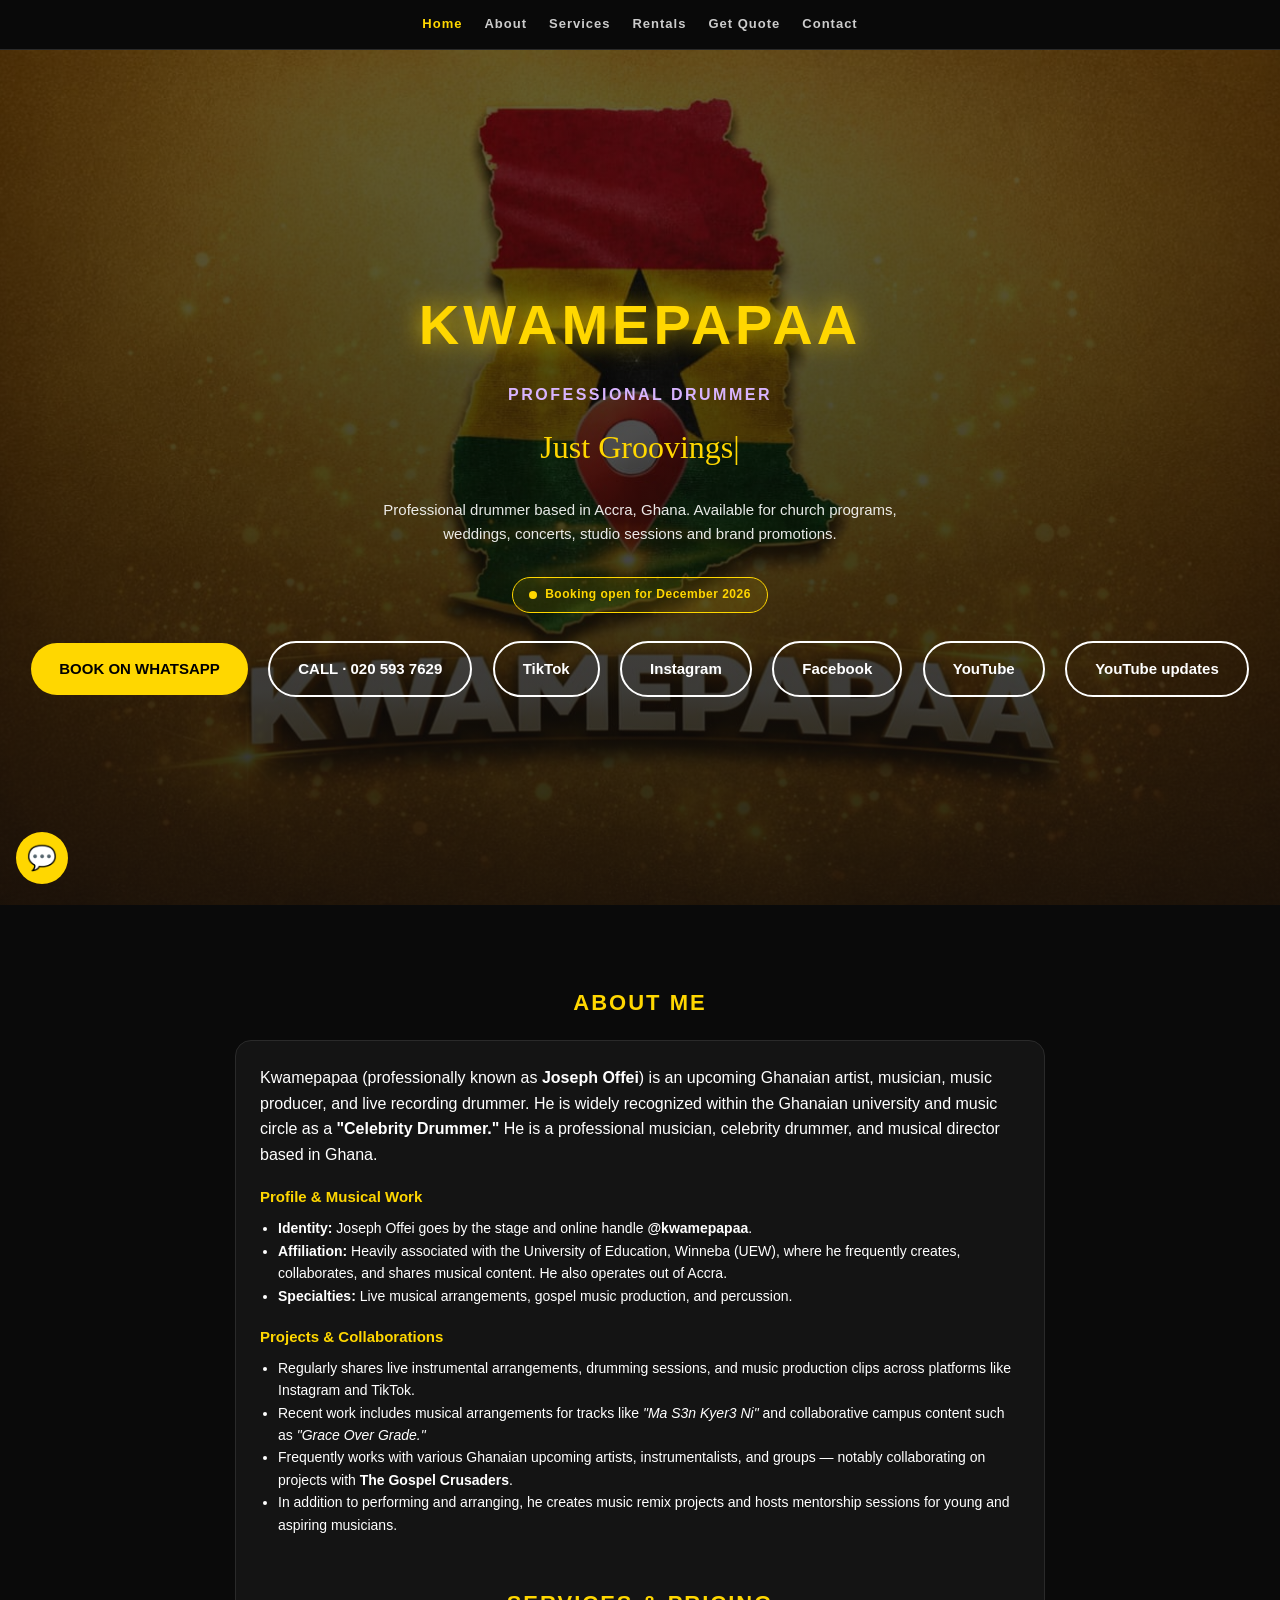
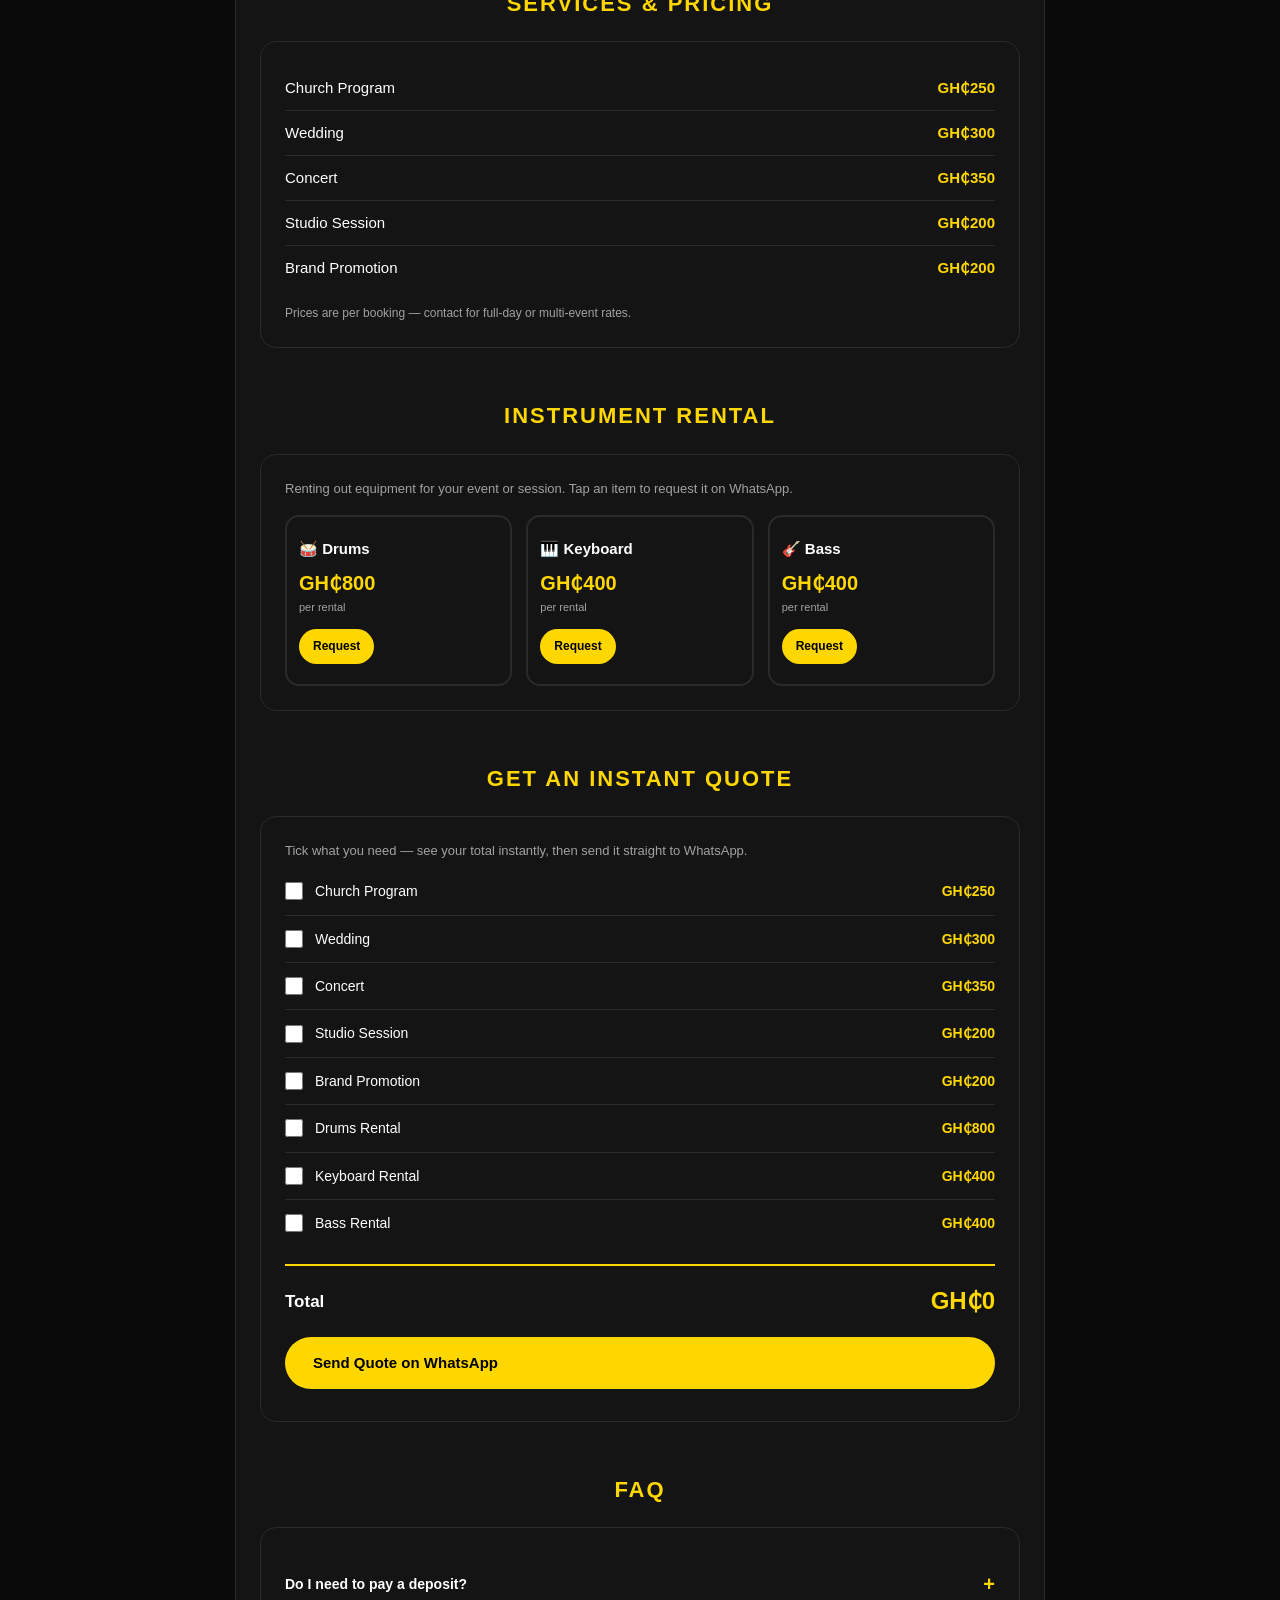
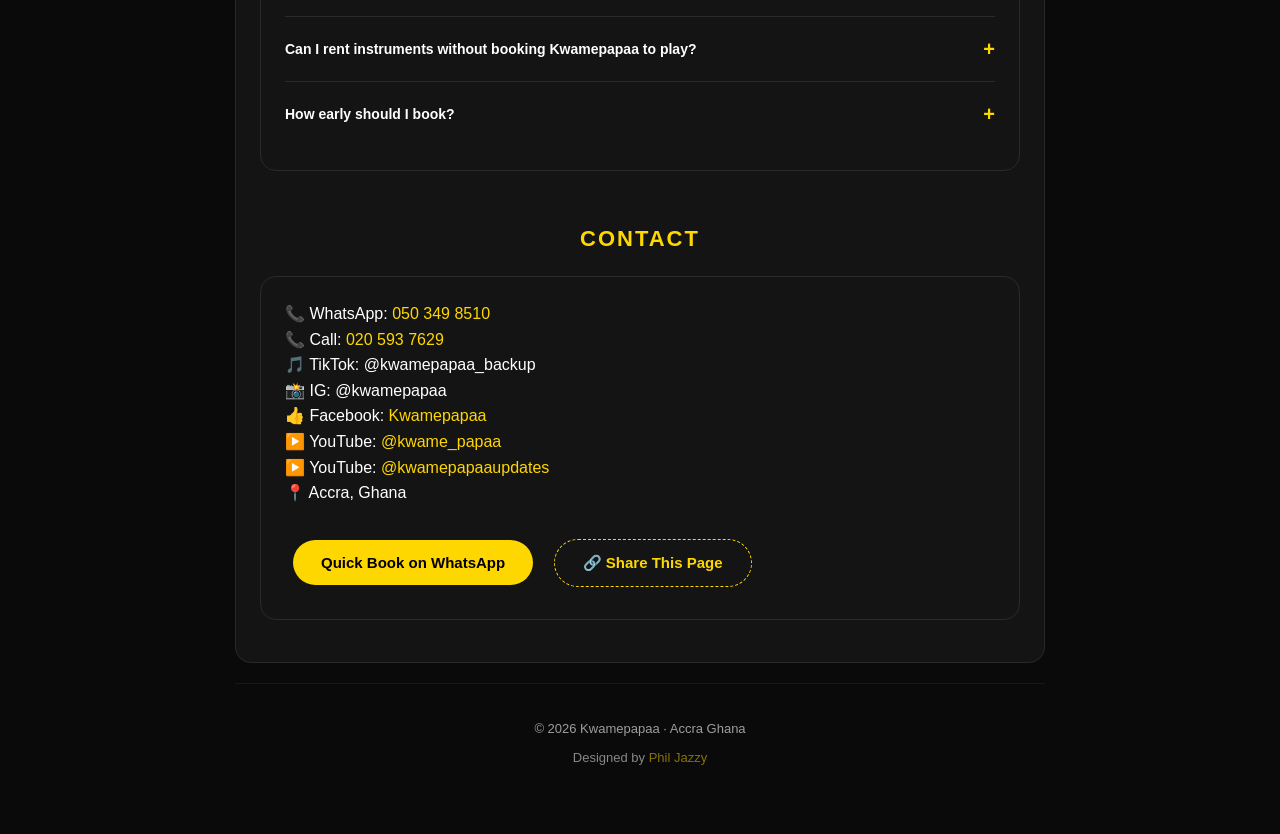
<file: index.html>
<!DOCTYPE html>
<html lang="en">
<head>
<meta charset="UTF-8">
<meta name="viewport" content="width=device-width, initial-scale=1, viewport-fit=cover">
<title>Kwame Papaa | Drummer & Instrument Rentals Ghana | Book Now</title>
<meta name="google-site-verification" content="0HbvH3y8K9LVNw4N03w8s2Kt68m1pDJk0kqI4JJmb9I" />
<meta name="description" content="Kwame Papaa - Professional drummer and instrument rental service in Ghana. Book drums, PA, keyboard for events.">
<meta name="robots" content="index, follow">
<link rel="canonical" href="https://kwamepapaa.netlify.app/">
<link rel="stylesheet" href="style.css">
</head>
<body>

<div id="progress"></div>
<nav>
  <a href="#home">Home</a>
  <a href="#about">About</a>
  <a href="#services">Services</a>
  <a href="#rentals">Rentals</a>
  <a href="#quote">Get Quote</a>
  <a href="#contact">Contact</a>
</nav>

<div class="hero" id="home">
  <div id="notes"></div>
  <h1 class="glow">KWAMEPAPAA</h1>
  <p class="sub">PROFESSIONAL DRUMMER</p>
  <p class="tag" id="rotatingTag">Just Groovings</p>
  <p class="intro">Professional drummer based in Accra, Ghana. Available for church programs, weddings, concerts, studio sessions and brand promotions.</p>
  <span class="badge" id="availBadge"><span class="dot"></span>Booking open</span>

  <div class="buttons">
    <a class="btn gold-btn" href="https://wa.me/233503498510?text=Hi%20Kwamepapaa%20-%20I%20want%20to%20book%20you" target="_blank" rel="noopener">BOOK ON WHATSAPP</a>
    <a class="btn outline" href="tel:0205937629">CALL · 020 593 7629</a>
    <a class="btn outline" href="https://www.tiktok.com/@kwamepapaa_backup?_r=1&_t=ZS-99xgQhxT98P" target="_blank" rel="noopener">TikTok</a>
    <a class="btn outline" href="https://www.instagram.com/kwamepapaa?stkn=b2czaWpkOXB6NzZw" target="_blank" rel="noopener">Instagram</a>
    <a class="btn outline" href="https://www.facebook.com/share/1BzwFcCbhv/?mibextid=wwXIfr" target="_blank" rel="noopener">Facebook</a>
   <a class=" btn outline"
href="https://youtube.com/@kwame_papaa?si=PfYmKC9p6zRuG9kM" target="_blank" 
real="noopener">YouTube</a>

   <a class=" btn outline"
href="https://youtube.com/@kwamepapaaupdates?si=ShMea8KzRKoDj3rq" target="_blank" 
real="noopener">YouTube updates</a>
  </div>
</div>

<div class="wrap">
  <h2 class="section-title" id="about">ABOUT ME</h2>
  <div class="card">
    <p>Kwamepapaa (professionally known as <b>Joseph Offei</b>) is an upcoming Ghanaian artist, musician, music producer, and live recording drummer. He is widely recognized within the Ghanaian university and music circle as a <b>"Celebrity Drummer."</b> He is a professional musician, celebrity drummer, and musical director based in Ghana.</p>

    <h4 style="color:var(--gold);margin:18px 0 8px;font-size:15px">Profile &amp; Musical Work</h4>
    <ul style="padding-left:18px;font-size:14px">
      <li><b>Identity:</b> Joseph Offei goes by the stage and online handle <b>@kwamepapaa</b>.</li>
      <li><b>Affiliation:</b> Heavily associated with the University of Education, Winneba (UEW), where he frequently creates, collaborates, and shares musical content. He also operates out of Accra.</li>
      <li><b>Specialties:</b> Live musical arrangements, gospel music production, and percussion.</li>
    </ul>

    <h4 style="color:var(--gold);margin:18px 0 8px;font-size:15px">Projects &amp; Collaborations</h4>
    <ul style="padding-left:18px;font-size:14px">
      <li>Regularly shares live instrumental arrangements, drumming sessions, and music production clips across platforms like Instagram and TikTok.</li>
      <li>Recent work includes musical arrangements for tracks like <i>"Ma S3n Kyer3 Ni"</i> and collaborative campus content such as <i>"Grace Over Grade."</i></li>
      <li>Frequently works with various Ghanaian upcoming artists, instrumentalists, and groups — notably collaborating on projects with <b>The Gospel Crusaders</b>.</li>
      <li>In addition to performing and arranging, he creates music remix projects and hosts mentorship sessions for young and aspiring musicians.</li>
    </ul>
    

  <h2 class="section-title" id="services">SERVICES &amp; PRICING</h2>
  <div class="card">
    <ul class="price-list">
      <li><span>Church Program</span><span class="amount">GH₵250</span></li>
      <li><span>Wedding</span><span class="amount">GH₵300</span></li>
      <li><span>Concert</span><span class="amount">GH₵350</span></li>
      <li><span>Studio Session</span><span class="amount">GH₵200</span></li>
      <li><span>Brand Promotion</span><span class="amount">GH₵200</span></li>
    </ul>
    <p style="margin-top:14px;font-size:12px;opacity:.6">Prices are per booking — contact for full-day or multi-event rates.</p>
  </div>

  <h2 class="section-title" id="rentals">INSTRUMENT RENTAL</h2>
  <div class="card">
    <p class="kit-hint" style="font-size:13px;opacity:.6;margin-bottom:16px">Renting out equipment for your event or session. Tap an item to request it on WhatsApp.</p>
    <div class="rentals">
      <div class="rent-item">
        <div class="name">🥁 Drums</div>
        <div class="price">GH₵800</div>
        <div class="unit">per rental</div>
        <a class="rent-btn" href="https://wa.me/233503498510?text=Hi%20Kwamepapaa%20-%20I%20want%20to%20rent%20the%20drum%20set" target="_blank" rel="noopener">Request</a>
      </div>
      <div class="rent-item">
        <div class="name">🎹 Keyboard</div>
        <div class="price">GH₵400</div>
        <div class="unit">per rental</div>
        <a class="rent-btn" href="https://wa.me/233503498510?text=Hi%20Kwamepapaa%20-%20I%20want%20to%20rent%20the%20keyboard" target="_blank" rel="noopener">Request</a>
      </div>
      <div class="rent-item">
        <div class="name">🎸 Bass</div>
        <div class="price">GH₵400</div>
        <div class="unit">per rental</div>
        <a class="rent-btn" href="https://wa.me/233503498510?text=Hi%20Kwamepapaa%20-%20I%20want%20to%20rent%20the%20bass" target="_blank" rel="noopener">Request</a>
      </div>
    </div>
  </div>

  <h2 class="section-title" id="quote">GET AN INSTANT QUOTE</h2>
  <div class="card">
    <p style="font-size:13px;opacity:.6;margin-bottom:6px">Tick what you need — see your total instantly, then send it straight to WhatsApp.</p>
    <div id="quoteList">
      <div class="quote-item"><label><input type="checkbox" data-price="250" data-label="Church Program"> Church Program</label><span class="qprice">GH₵250</span></div>
      <div class="quote-item"><label><input type="checkbox" data-price="300" data-label="Wedding"> Wedding</label><span class="qprice">GH₵300</span></div>
      <div class="quote-item"><label><input type="checkbox" data-price="350" data-label="Concert"> Concert</label><span class="qprice">GH₵350</span></div>
      <div class="quote-item"><label><input type="checkbox" data-price="200" data-label="Studio Session"> Studio Session</label><span class="qprice">GH₵200</span></div>
      <div class="quote-item"><label><input type="checkbox" data-price="200" data-label="Brand Promotion"> Brand Promotion</label><span class="qprice">GH₵200</span></div>
      <div class="quote-item"><label><input type="checkbox" data-price="800" data-label="Drums Rental"> Drums Rental</label><span class="qprice">GH₵800</span></div>
      <div class="quote-item"><label><input type="checkbox" data-price="400" data-label="Keyboard Rental"> Keyboard Rental</label><span class="qprice">GH₵400</span></div>
      <div class="quote-item"><label><input type="checkbox" data-price="400" data-label="Bass Rental"> Bass Rental</label><span class="qprice">GH₵400</span></div>
    </div>
    <div class="quote-total"><span>Total</span><span class="qtotal-amount" id="qTotal">GH₵0</span></div>
    <div class="discount-note" id="discountNote">🎉 2+ items selected — ask about a bundle discount when you message!</div>
    <a class="btn gold-btn" id="quoteBtn" href="#" target="_blank" rel="noopener">Send Quote on WhatsApp</a>
  </div>

  <h2 class="section-title" id="faq">FAQ</h2>
  <div class="card">
    
    <div class="faq-item">
      <div class="faq-q">Do I need to pay a deposit? <span class="plus">+</span></div>
      <div class="faq-a"> Yes. A deposit secures your date — balance is due on the day of the event.</div>
    </div>
    <div class="faq-item">
      <div class="faq-q">Can I rent instruments without booking Kwamepapaa to play? <span class="plus">+</span></div>
      <div class="faq-a"> Yes, all rental instruments are available on their own — just message the item you need.</div>
    </div>
    <div class="faq-item">
      <div class="faq-q">How early should I book? <span class="plus">+</span></div>
      <div class="faq-a"> At least 1–2 weeks in advance is recommended, especially for weekends.</div>
    </div>
  </div>

  <h2 class="section-title" id="contact">CONTACT</h2>
  <div class="card">
    <p>📞 WhatsApp: <a href="https://wa.me/233503498510" target="_blank" rel="noopener">050 349 8510</a><br>📞 Call: <a href="tel:0205937629">020 593 7629</a><br>🎵 TikTok: @kwamepapaa_backup<br>📸 IG: @kwamepapaa<br>👍 Facebook: <a href="https://www.facebook.com/share/1BzwFcCbhv/?mibextid=wwXIfr" target="_blank" rel="noopener">Kwamepapaa</a><br>▶️ YouTube: <a href="https://youtube.com/@kwame_papaa?si=PfYmKC9p6zRuG9kM" target="_blank" rel="noopener">@kwame_papaa</a><br>▶️ YouTube: <a href="https://youtube.com/@kwamepapaaupdates?si=ShMea8KzRKoDj3rq" target="_blank" rel="noopener">@kwamepapaaupdates</a><br>📍 Accra, Ghana</p>
<br>
    <button class="btn gold-btn" id="bookBtn">Quick Book on WhatsApp</button>
    <button class="btn outline" id="shareBtn">🔗 Share This Page</button>
  </div>
</div>

<a id="waFloat" href="https://wa.me/233503498510?text=Hi%20Kwamepapaa%20-%20I%20want%20to%20book%20you" target="_blank" rel="noopener" aria-label="Chat on WhatsApp">💬</a>
<button id="toTop" aria-label="Back to top">↑</button>
<footer>© 2026 Kwamepapaa · Accra Ghana<span class="credit">Designed by <a href="https://phil-jazzy.netlify.app" target="_blank" rel="noopener">Phil Jazzy</a></span></footer>


<script src="script.js"></script>
</body>
</html>
</file>
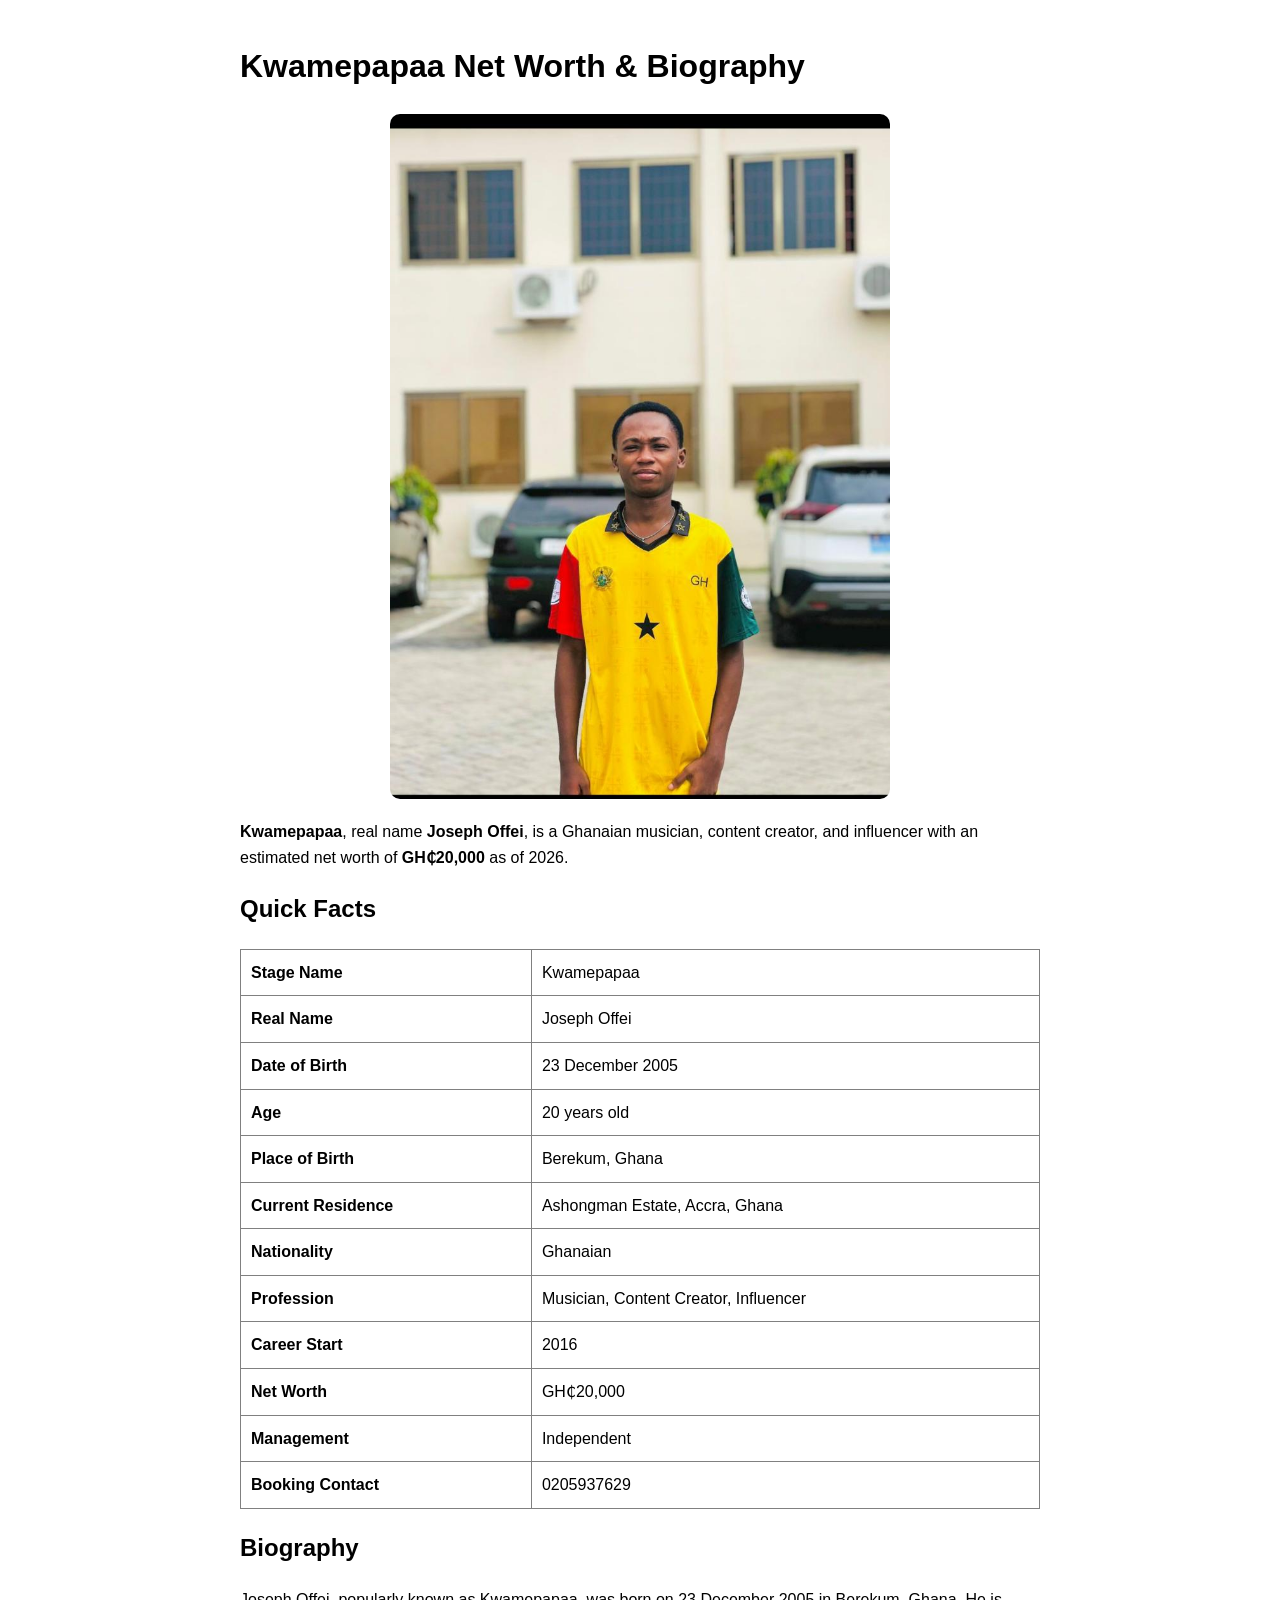
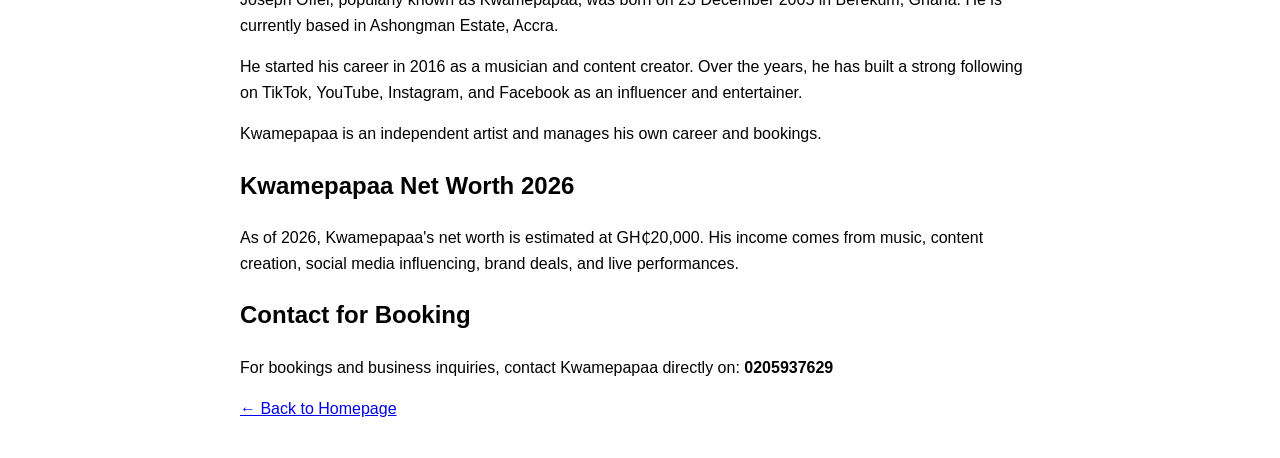
<file: net-worth.html>
<!DOCTYPE html>
<html lang="en">
<head>
<meta charset="UTF-8">
<meta name="viewport" content="width=device-width, initial-scale=1.0">
<title>Kwamepapaa Net Worth & Biography - Joseph Offei</title>
<meta name="description" content="Kwamepapaa (Joseph Offei) net worth is GH₵20,000 in 2026. Biography, age, date of birth 23 December 2005, born in Berekum, lives in Ashongman Estate Accra, Ghanaian musician, content creator and influencer.">
</head>
<body style="font-family: Arial, sans-serif; max-width: 800px; margin: auto; padding: 20px; line-height: 1.6;">

<h1>Kwamepapaa Net Worth & Biography</h1>

<img src="kwamepapaa1.jpg" alt="Kwamepapaa - Joseph Offei Ghanaian Musician" style="width:100%; max-width:500px; border-radius:10px; display:block; margin:20px auto;">

<p><strong>Kwamepapaa</strong>, real name <strong>Joseph Offei</strong>, is a Ghanaian musician, content creator, and influencer with an estimated net worth of <strong>GH₵20,000</strong> as of 2026.</p>

<h2>Quick Facts</h2>
<table border="1" cellpadding="10" cellspacing="0" style="border-collapse: collapse; width: 100%;">
<tr><td><strong>Stage Name</strong></td><td>Kwamepapaa</td></tr>
<tr><td><strong>Real Name</strong></td><td>Joseph Offei</td></tr>
<tr><td><strong>Date of Birth</strong></td><td>23 December 2005</td></tr>
<tr><td><strong>Age</strong></td><td>20 years old</td></tr>
<tr><td><strong>Place of Birth</strong></td><td>Berekum, Ghana</td></tr>
<tr><td><strong>Current Residence</strong></td><td>Ashongman Estate, Accra, Ghana</td></tr>
<tr><td><strong>Nationality</strong></td><td>Ghanaian</td></tr>
<tr><td><strong>Profession</strong></td><td>Musician, Content Creator, Influencer</td></tr>
<tr><td><strong>Career Start</strong></td><td>2016</td></tr>
<tr><td><strong>Net Worth</strong></td><td>GH₵20,000</td></tr>
<tr><td><strong>Management</strong></td><td>Independent</td></tr>
<tr><td><strong>Booking Contact</strong></td><td>0205937629</td></tr>
</table>

<h2>Biography</h2>
<p>Joseph Offei, popularly known as Kwamepapaa, was born on 23 December 2005 in Berekum, Ghana. He is currently based in Ashongman Estate, Accra.</p>
<p>He started his career in 2016 as a musician and content creator. Over the years, he has built a strong following on TikTok, YouTube, Instagram, and Facebook as an influencer and entertainer.</p>
<p>Kwamepapaa is an independent artist and manages his own career and bookings.</p>

<h2>Kwamepapaa Net Worth 2026</h2>
<p>As of 2026, Kwamepapaa's net worth is estimated at GH₵20,000. His income comes from music, content creation, social media influencing, brand deals, and live performances.</p>

<h2>Contact for Booking</h2>
<p>For bookings and business inquiries, contact Kwamepapaa directly on: <strong>0205937629</strong></p>

<p><a href="/">← Back to Homepage</a></p>

</body>
</html>
</file>
<file: style.css>
:root{
  box-sizing:border-box;
  padding-top:env(safe-area-inset-top,0px);
  padding-bottom:env(safe-area-inset-bottom,0px);
  --bg:#0a0a0a;
  --card-bg:#141414;
  --card-border:#2a2a2a;
  --text:#ffffff;
  --gold:#ffd700;
  --gold-hover:#ffea70;
  --sub:#d8b4fe;
}
html{scroll-padding-top:calc(64px + env(safe-area-inset-top,0px));scroll-behavior:smooth;}
*{margin:0;padding:0;box-sizing:border-box}
html,body{height:100%;}
body{
  font-family:Arial,sans-serif;
  background:var(--bg);
  color:var(--text);
  text-align:center;
  line-height:1.6;
  overflow-x:hidden;
}

#progress{position:fixed;top:0;left:0;height:3px;background:var(--gold);width:0%;z-index:999;transition:width .1s;box-shadow:0 0 8px var(--gold);}

nav{
  position:sticky;top:env(safe-area-inset-top,0px);z-index:900;
  background:rgba(10,10,10,.85);backdrop-filter:blur(8px);
  border-bottom:1px solid var(--card-border);
  display:flex;justify-content:center;gap:22px;flex-wrap:wrap;
  padding:14px 10px;
}
nav a{color:#ccc;text-decoration:none;font-size:13px;letter-spacing:1px;font-weight:bold;transition:.25s}
nav a:hover, nav a.active{color:var(--gold)}

.hero{
  position:relative;
  min-height:95vh;
  padding:90px 20px 60px;
  background:
    linear-gradient(rgba(0,0,0,.6), rgba(10,10,10,.85)),
    url('kwamepapa.jpg') center/cover no-repeat,
    radial-gradient(circle at 50% 30%, #2a2110 0%, #0a0a0a 70%);
  display:flex;flex-direction:column;justify-content:center;align-items:center;
  overflow:hidden;
}
#notes{position:absolute;inset:0;pointer-events:none;}
.note{position:absolute;bottom:-40px;color:var(--gold);opacity:.35;font-size:22px;animation:floatUp linear infinite;}
@keyframes floatUp{
  0%{transform:translateY(0) rotate(0deg);opacity:0;}
  10%{opacity:.4;}
  90%{opacity:.3;}
  100%{transform:translateY(-110vh) rotate(360deg);opacity:0;}
}

.glow{font-size:clamp(34px,8vw,56px);letter-spacing:4px;color:var(--gold);text-shadow:0 0 25px rgba(255,215,0,.7);animation:glowPulse 2.5s infinite;position:relative;z-index:2}
@keyframes glowPulse{0%,100%{text-shadow:0 0 25px rgba(255,215,0,.7)}50%{text-shadow:0 0 45px rgba(255,215,0,1)}}
.sub{color:var(--sub);margin:12px 0 5px;font-size:16px;letter-spacing:2.5px;font-weight:bold;position:relative;z-index:2}
.tag{font-family:cursive;color:var(--gold);font-size:32px;margin:10px 0;min-height:40px;position:relative;z-index:2}
.tag::after{content:"|";animation:blink 1s step-end infinite;}
@keyframes blink{50%{opacity:0}}
.intro{max-width:520px;opacity:.9;margin:15px auto;font-size:15px;position:relative;z-index:2}

.buttons{margin-top:20px;position:relative;z-index:2}
.btn{display:inline-block;margin:8px;padding:14px 28px;border-radius:30px;text-decoration:none;font-weight:bold;transition:.3s;cursor:pointer;border:none;font-size:15px}
.gold-btn{background:var(--gold);color:#000}
.gold-btn:hover{background:var(--gold-hover);transform:scale(1.05)}
.outline{background:transparent;color:#fff;border:2px solid #fff}
.outline:hover{background:#fff;color:#000}

.wrap{max-width:850px;margin:auto;padding:30px 20px}
h2.section-title{color:var(--gold);font-size:22px;letter-spacing:2px;margin:50px 0 20px;text-align:center}

.card{background:var(--card-bg);border:1px solid var(--card-border);border-radius:16px;padding:24px;margin:18px 0;text-align:left;transition:.6s;opacity:0;transform:translateY(20px);}
.card.visible{opacity:1;transform:translateY(0);}
.card:hover{border-color:var(--gold);transform:translateY(-3px)}
.card h3{color:var(--gold);margin-bottom:10px}
.card a{color:var(--gold);text-decoration:none}

.price-list{list-style:none}
.price-list li{display:flex;justify-content:space-between;padding:10px 0;border-bottom:1px solid var(--card-border);font-size:15px}
.price-list li:last-child{border-bottom:none}
.price-list span.amount{color:var(--gold);font-weight:bold}

.rentals{display:grid;grid-template-columns:repeat(auto-fit,minmax(150px,1fr));gap:14px;margin-top:8px}
.rent-item{background:#141414;border:2px solid var(--card-border);border-radius:14px;padding:20px 12px;transition:.25s;cursor:pointer;}
.rent-item:hover{border-color:var(--gold);transform:translateY(-3px);box-shadow:0 0 16px rgba(255,215,0,.25)}
.rent-item .name{font-weight:bold;font-size:15px;margin-bottom:6px}
.rent-item .price{color:var(--gold);font-size:20px;font-weight:bold}
.rent-item .unit{font-size:11px;opacity:.6}
.rent-item .rent-btn{margin-top:12px;display:inline-block;background:var(--gold);color:#000;padding:8px 14px;border-radius:20px;font-size:12px;font-weight:bold;text-decoration:none}

#toTop{
  position:fixed;right:16px;bottom:calc(16px + env(safe-area-inset-bottom,0px));
  width:44px;height:44px;border-radius:50%;background:var(--gold);color:#000;
  border:none;font-size:18px;font-weight:bold;cursor:pointer;opacity:0;pointer-events:none;
  transition:.3s;z-index:800;
}
#toTop.show{opacity:1;pointer-events:auto;}

footer{padding:35px;opacity:.6;font-size:13px;border-top:1px solid #222;margin-top:20px;padding-bottom:calc(35px + env(safe-area-inset-bottom,0px));}
footer .credit{display:block;margin-top:8px;opacity:.85}
footer .credit a{color:var(--gold);text-decoration:none}

/* availability badge */
.badge{
  position:relative;z-index:2;margin-top:16px;display:inline-flex;align-items:center;gap:8px;
  background:rgba(255,215,0,.1);border:1px solid var(--gold);color:var(--gold);
  padding:7px 16px;border-radius:20px;font-size:12px;font-weight:bold;letter-spacing:.5px;
}
.badge .dot{width:8px;height:8px;border-radius:50%;background:var(--gold);animation:pulseDot 1.5s infinite}
@keyframes pulseDot{0%,100%{opacity:1}50%{opacity:.3}}

/* quote calculator */
.quote-item{display:flex;align-items:center;justify-content:space-between;padding:12px 0;border-bottom:1px solid var(--card-border);cursor:pointer}
.quote-item:last-of-type{border-bottom:none}
.quote-item label{display:flex;align-items:center;gap:12px;cursor:pointer;font-size:14px;flex:1}
.quote-item input[type="checkbox"]{width:18px;height:18px;accent-color:var(--gold);cursor:pointer}
.quote-item .qprice{color:var(--gold);font-weight:bold;font-size:14px}
.quote-total{display:flex;justify-content:space-between;align-items:center;margin-top:18px;padding-top:16px;border-top:2px solid var(--gold);font-size:17px;font-weight:bold}
.quote-total .qtotal-amount{color:var(--gold);font-size:24px}
#quoteBtn{width:100%;margin-top:16px;margin-left:0;color:#000 !important}

.testimonial{border-left:3px solid var(--gold);padding:4px 0 4px 16px;margin:16px 0;font-style:italic;opacity:.9;font-size:14px}
.testimonial b{display:block;margin-top:6px;font-style:normal;color:var(--gold);font-size:13px}

.discount-note{display:none;background:rgba(255,215,0,.12);border:1px solid var(--gold);color:var(--gold);font-size:12px;font-weight:bold;padding:8px 12px;border-radius:8px;margin-top:12px;text-align:center}
.discount-note.show{display:block}

#shareBtn{background:transparent;border:1.5px dashed var(--gold);color:var(--gold)}
#shareBtn:hover{background:rgba(255,215,0,.1)}

/* FAQ */
.faq-item{border-bottom:1px solid var(--card-border)}
.faq-item:last-child{border-bottom:none}
.faq-q{padding:16px 0;display:flex;justify-content:space-between;align-items:center;cursor:pointer;font-weight:bold;font-size:14px}
.faq-q .plus{color:var(--gold);font-size:20px;transition:.3s}
.faq-item.open .faq-q .plus{transform:rotate(45deg)}
.faq-a{max-height:0;overflow:hidden;transition:.3s;font-size:14px;opacity:.85}
.faq-item.open .faq-a{max-height:200px;padding-bottom:16px}

/* floating whatsapp bubble */
#waFloat{
  position:fixed;left:16px;bottom:calc(16px + env(safe-area-inset-bottom,0px));
  width:52px;height:52px;border-radius:50%;background:var(--gold);color:#000;
  display:flex;align-items:center;justify-content:center;font-size:24px;
  box-shadow:0 0 0 0 rgba(255,215,0,.6);animation:waPulse 2s infinite;
  text-decoration:none;z-index:800;
}
@keyframes waPulse{
  0%{box-shadow:0 0 0 0 rgba(255,215,0,.5)}
  70%{box-shadow:0 0 0 14px rgba(255,215,0,0)}
  100%{box-shadow:0 0 0 0 rgba(255,215,0,0)}
}
</file>
